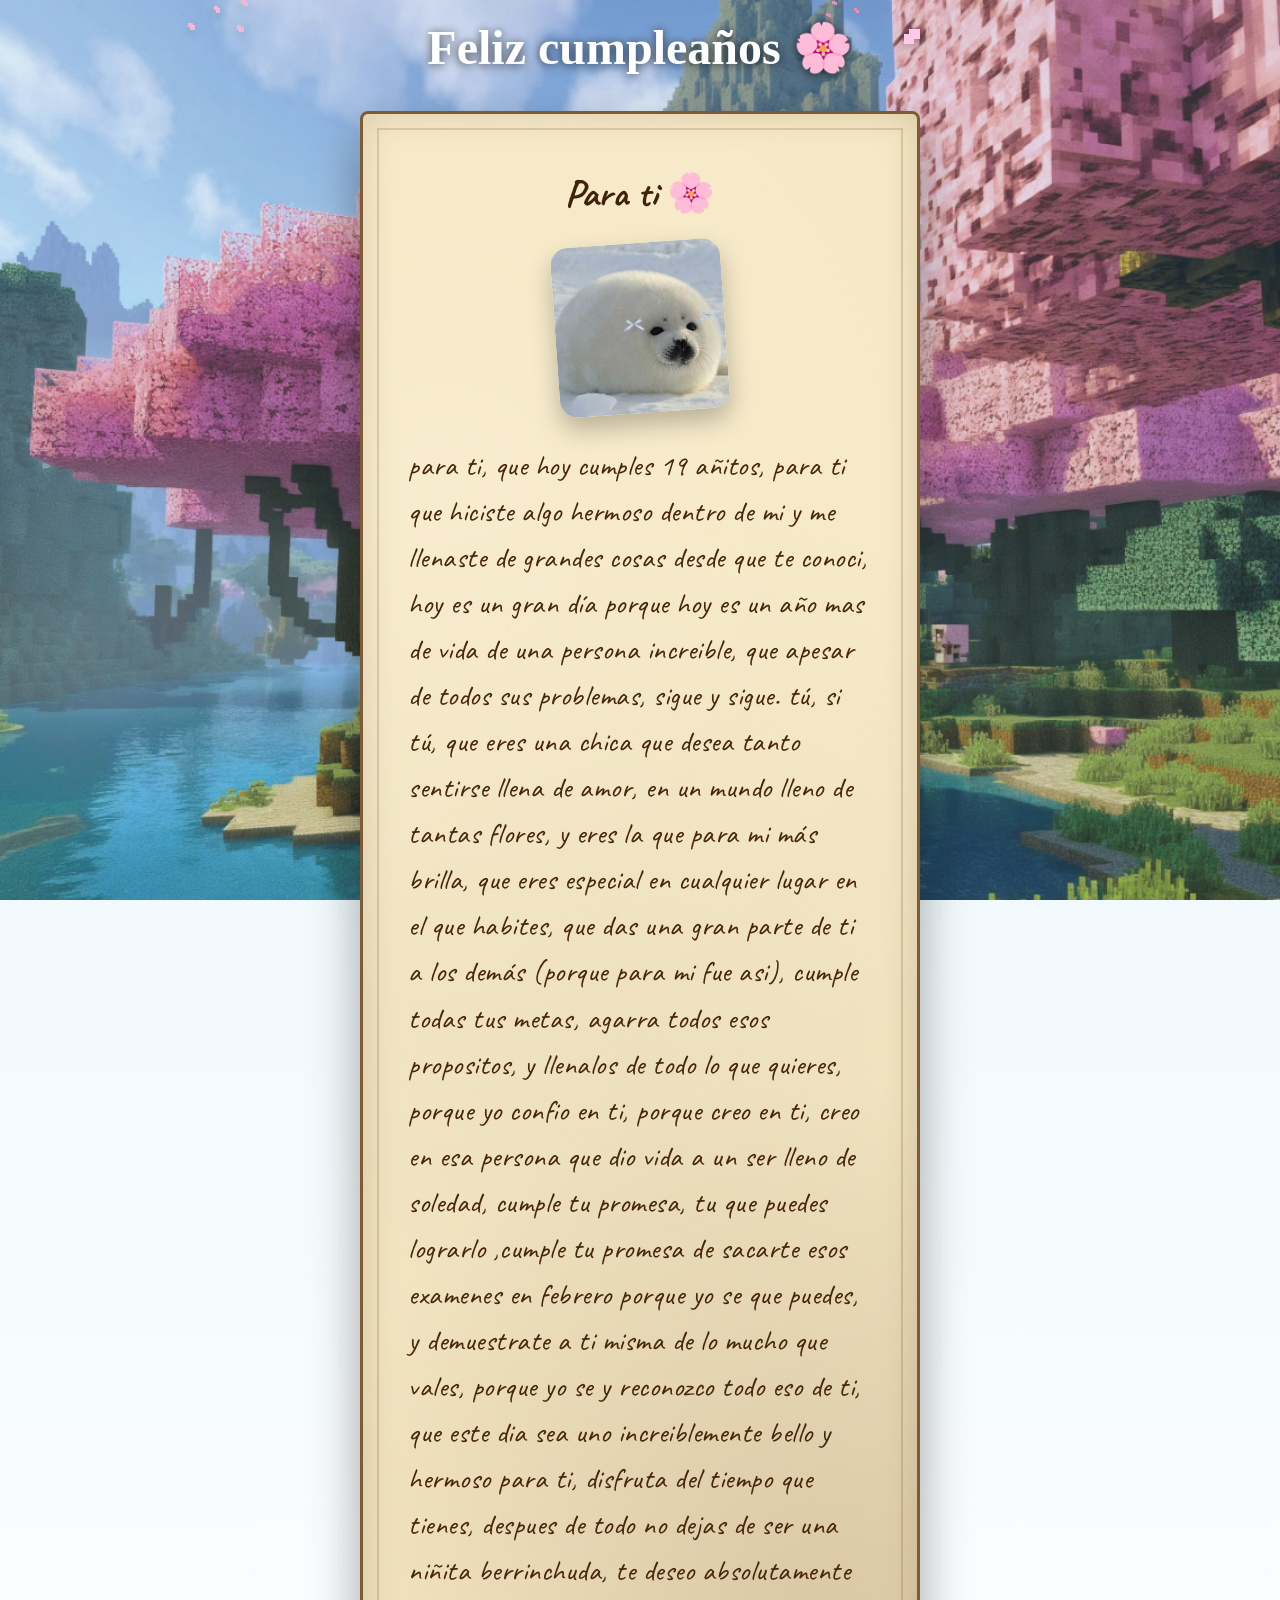
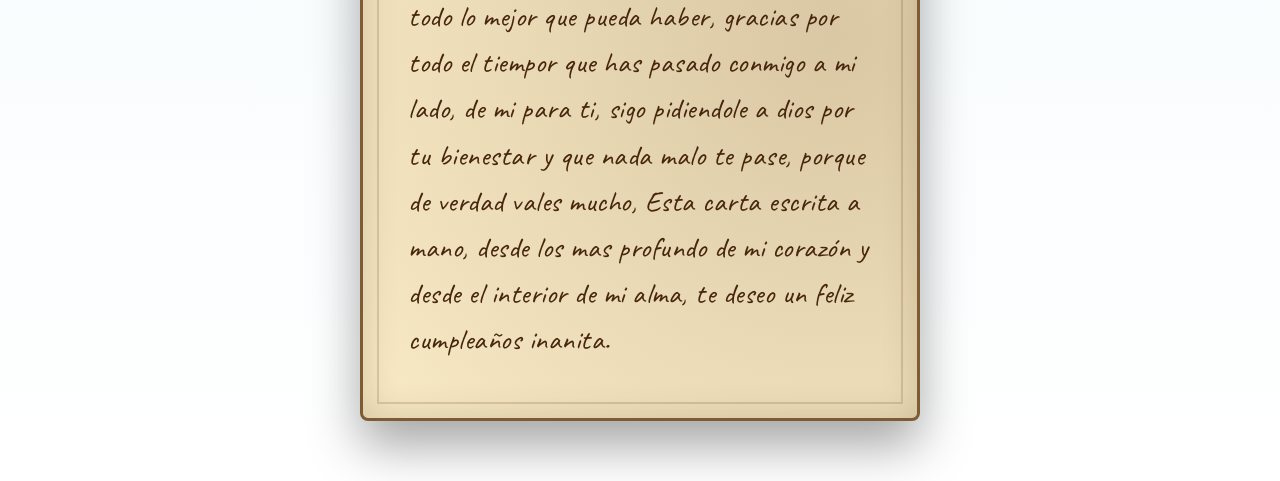
<file: index.htm>
<!DOCTYPE html>
<html lang="es">

<head>
    <meta charset="UTF-8">
    <meta name="viewport" content="width=device-width, initial-scale=1.0">

    <title>Para ti 🌸</title>

    <!-- Fuente manuscrita -->
    <link rel="preconnect" href="https://fonts.googleapis.com">
    <link rel="preconnect" href="https://fonts.gstatic.com" crossorigin>

    <link href="https://fonts.googleapis.com/css2?family=Caveat:wght@400;700&display=swap" rel="stylesheet">

    <!-- Tu CSS -->
    <link rel="stylesheet" href="./felizcumpleanos.css">

</head>

<body>

    <!-- Capas del paisaje -->
    <div class="cielo"></div>
    <div class="montanas"></div>
    <div class="arboles-lejanos"></div>
    <div class="arboles-cercanos"></div>
    <div class="terreno"></div>

    <!-- Contenedor de pétalos -->
    <div class="petalos"></div>

    <!-- Contenido principal -->
    <div class="contenido">

        <h1>Feliz cumpleaños 🌸</h1>

        <div class="carta">

            <div class="pergamino">

                <h2>Para ti 🌸</h2>

                <img src="assets/fotos/fotofoca.jpg" alt="Foquita" class="foquita">

                <p>
                para ti, que hoy cumples 19 añitos, para ti que hiciste algo hermoso dentro de mi
                y me llenaste de grandes cosas desde que te conoci, hoy es un gran día porque hoy es 
                un año mas de vida de una persona increible, que apesar de todos sus problemas, sigue y sigue.
                tú, si tú, que eres una chica que desea tanto sentirse llena de amor, en un mundo lleno de tantas flores, y eres
                la que para mi más brilla, que eres especial en cualquier lugar en el que habites, que das una gran parte de ti a los demás
                (porque para mi fue asi), cumple todas tus metas, agarra todos esos propositos, y llenalos de todo lo que quieres, porque yo confio en ti,
                porque creo en ti, creo en esa persona que dio vida a un ser lleno de soledad, cumple tu promesa, tu que puedes lograrlo ,cumple tu promesa de sacarte esos examenes en febrero
                porque yo se que puedes, y demuestrate a ti misma de lo mucho que vales, porque yo se y reconozco todo eso de ti,
                que este dia sea uno increiblemente bello y hermoso para ti, disfruta del tiempo que tienes, despues de todo no dejas de ser una niñita berrinchuda,
                te deseo absolutamente todo lo mejor que pueda haber, gracias por todo el tiempor que has pasado conmigo a mi lado, de mi para ti, sigo pidiendole a dios por tu bienestar y que nada malo te pase, 
                porque de verdad vales mucho, Esta carta escrita a mano, desde los mas profundo de mi corazón y desde el interior de mi alma, te deseo un feliz cumpleaños inanita. 

                </p>

            </div>

        </div>

    </div>

    <!-- JavaScript -->
    <script src="./script.js"></script>

</body>

</html>
</file>
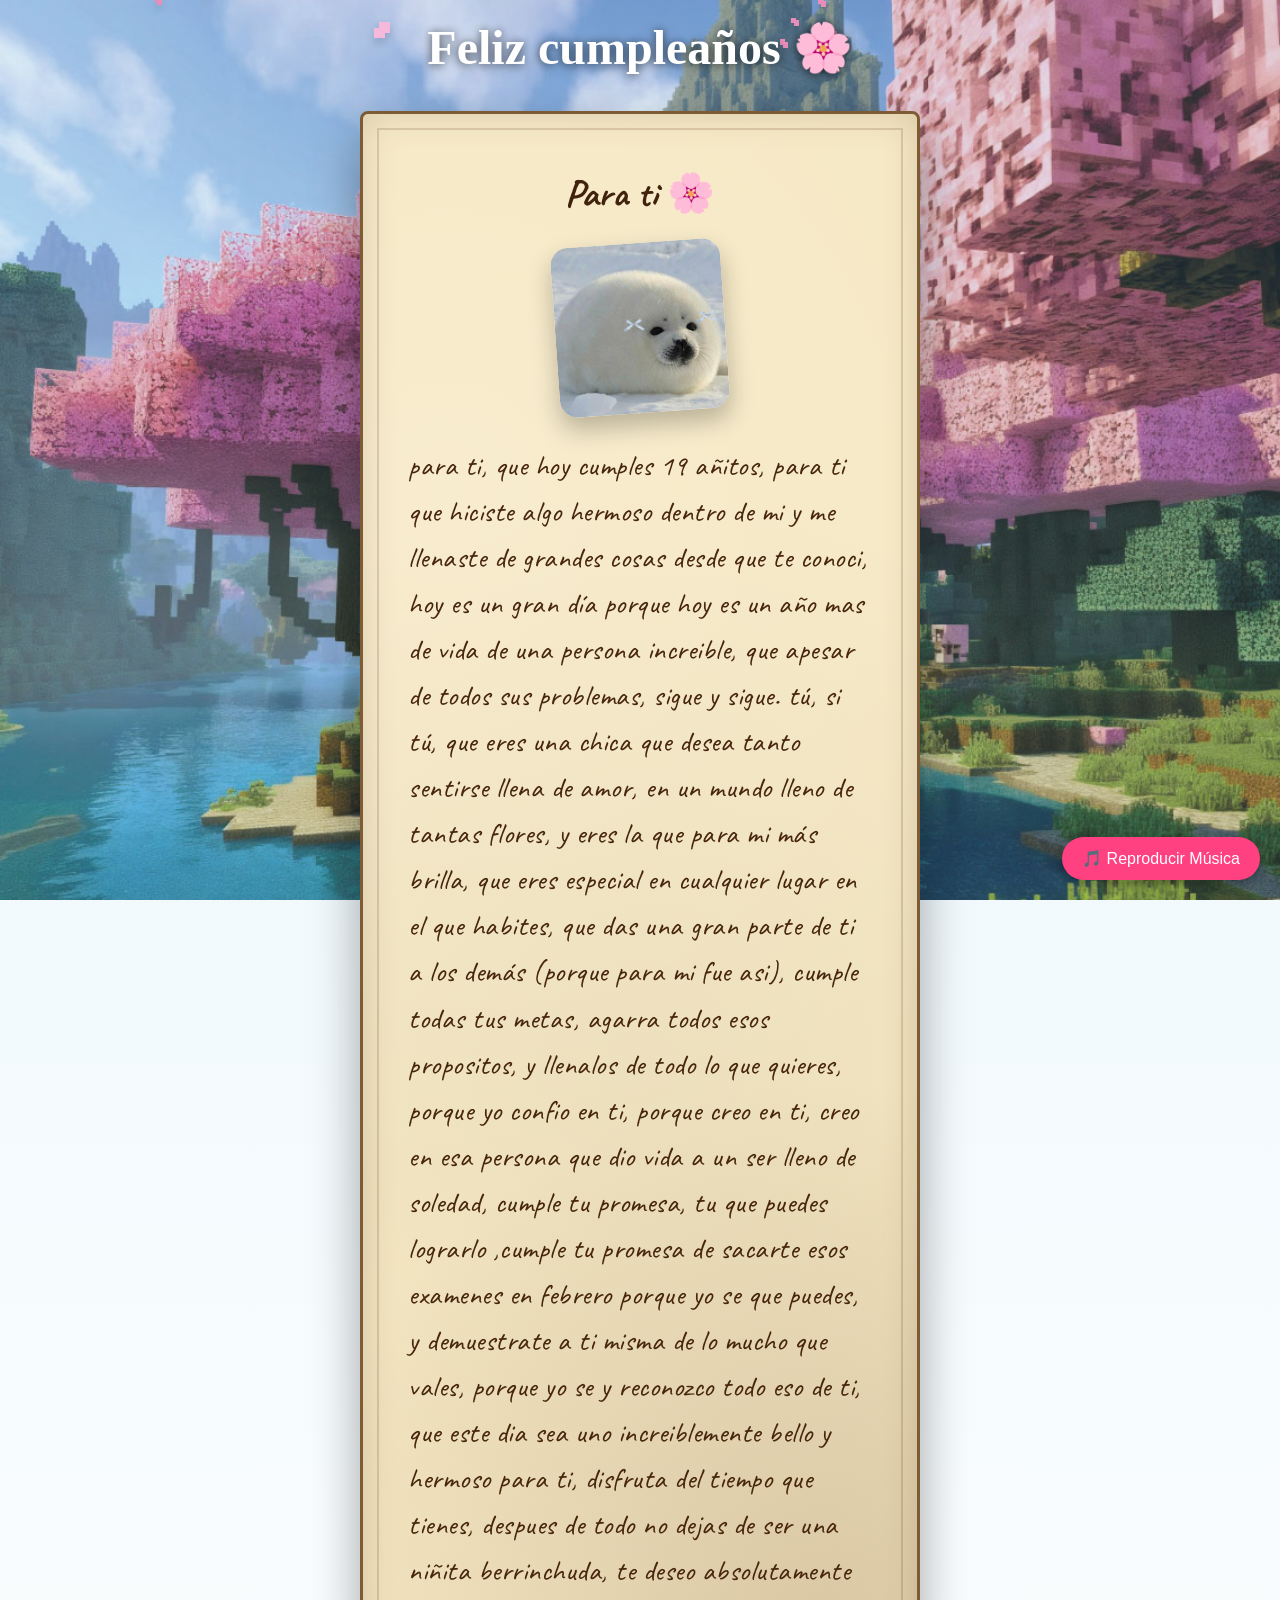
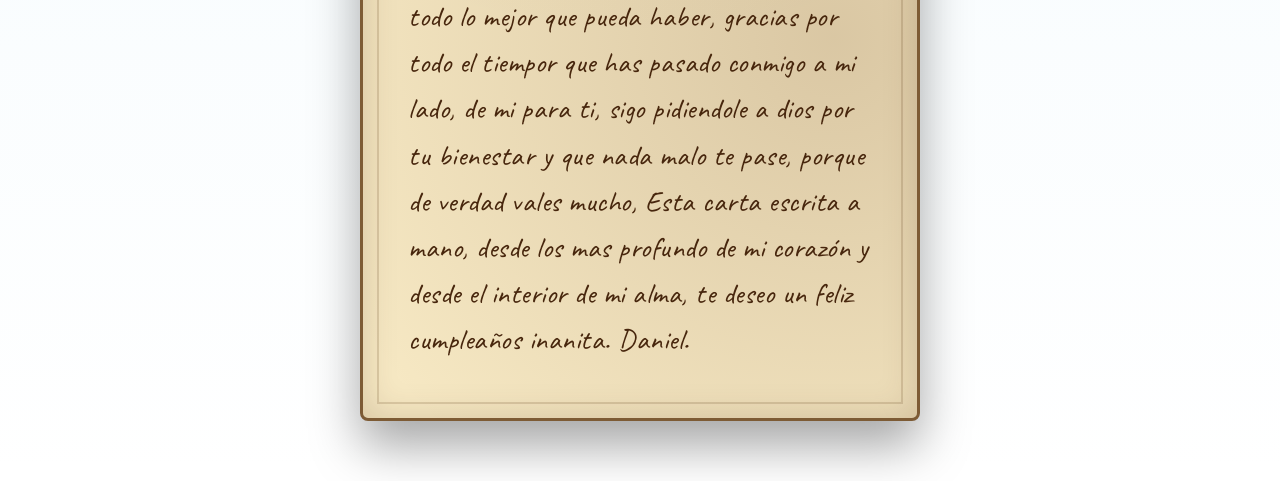
<file: index.html>
<!DOCTYPE html>
<html lang="es">

<head>
    <meta charset="UTF-8">
    <meta name="viewport" content="width=device-width, initial-scale=1.0">

    <title>Para ti 🌸</title>

    <!-- Fuente manuscrita -->
    <link rel="preconnect" href="https://fonts.googleapis.com">
    <link rel="preconnect" href="https://fonts.gstatic.com" crossorigin>

    <link href="https://fonts.googleapis.com/css2?family=Caveat:wght@400;700&display=swap" rel="stylesheet">

    <!-- Tu CSS -->
    <link rel="stylesheet" href="felizcumpleanos.css">

</head>

<body>

    <!-- Capas del paisaje -->
    <div class="cielo"></div>
    <div class="montanas"></div>
    <div class="arboles-lejanos"></div>
    <div class="arboles-cercanos"></div>
    <div class="terreno"></div>

    <!-- Contenedor de pétalos -->
    <div class="petalos"></div>

    <!-- Contenido principal -->
    <div class="contenido">

        <h1>Feliz cumpleaños 🌸</h1>

        <div class="carta">

            <div class="pergamino">

                <h2>Para ti 🌸</h2>

                <img src="assets/fotos/fotofoca.jpg" alt="Foquita" class="foquita">

                <p>
                para ti, que hoy cumples 19 añitos, para ti que hiciste algo hermoso dentro de mi
                y me llenaste de grandes cosas desde que te conoci, hoy es un gran día porque hoy es 
                un año mas de vida de una persona increible, que apesar de todos sus problemas, sigue y sigue.
                tú, si tú, que eres una chica que desea tanto sentirse llena de amor, en un mundo lleno de tantas flores, y eres
                la que para mi más brilla, que eres especial en cualquier lugar en el que habites, que das una gran parte de ti a los demás
                (porque para mi fue asi), cumple todas tus metas, agarra todos esos propositos, y llenalos de todo lo que quieres, porque yo confio en ti,
                porque creo en ti, creo en esa persona que dio vida a un ser lleno de soledad, cumple tu promesa, tu que puedes lograrlo ,cumple tu promesa de sacarte esos examenes en febrero
                porque yo se que puedes, y demuestrate a ti misma de lo mucho que vales, porque yo se y reconozco todo eso de ti,
                que este dia sea uno increiblemente bello y hermoso para ti, disfruta del tiempo que tienes, despues de todo no dejas de ser una niñita berrinchuda,
                te deseo absolutamente todo lo mejor que pueda haber, gracias por todo el tiempor que has pasado conmigo a mi lado, de mi para ti, sigo pidiendole a dios por tu bienestar y que nada malo te pase, 
                porque de verdad vales mucho, Esta carta escrita a mano, desde los mas profundo de mi corazón y desde el interior de mi alma, te deseo un feliz cumpleaños inanita. 
                    Daniel.   
                </p>

            </div>

        </div>

    </div>
        <!-- REPRODUCTOR DE MÚSICA CORREGIDO (SIN LOOP AUTOMÁTICO) -->
    <audio id="miMusica" src="musica.mp3"></audio>
    <button id="botonMusica" onclick="controlarMusica()">🎵 Reproducir Música</button>

    <!-- JavaScript -->
    <script src="./script.js"></script>

</body>

</html>
</file>
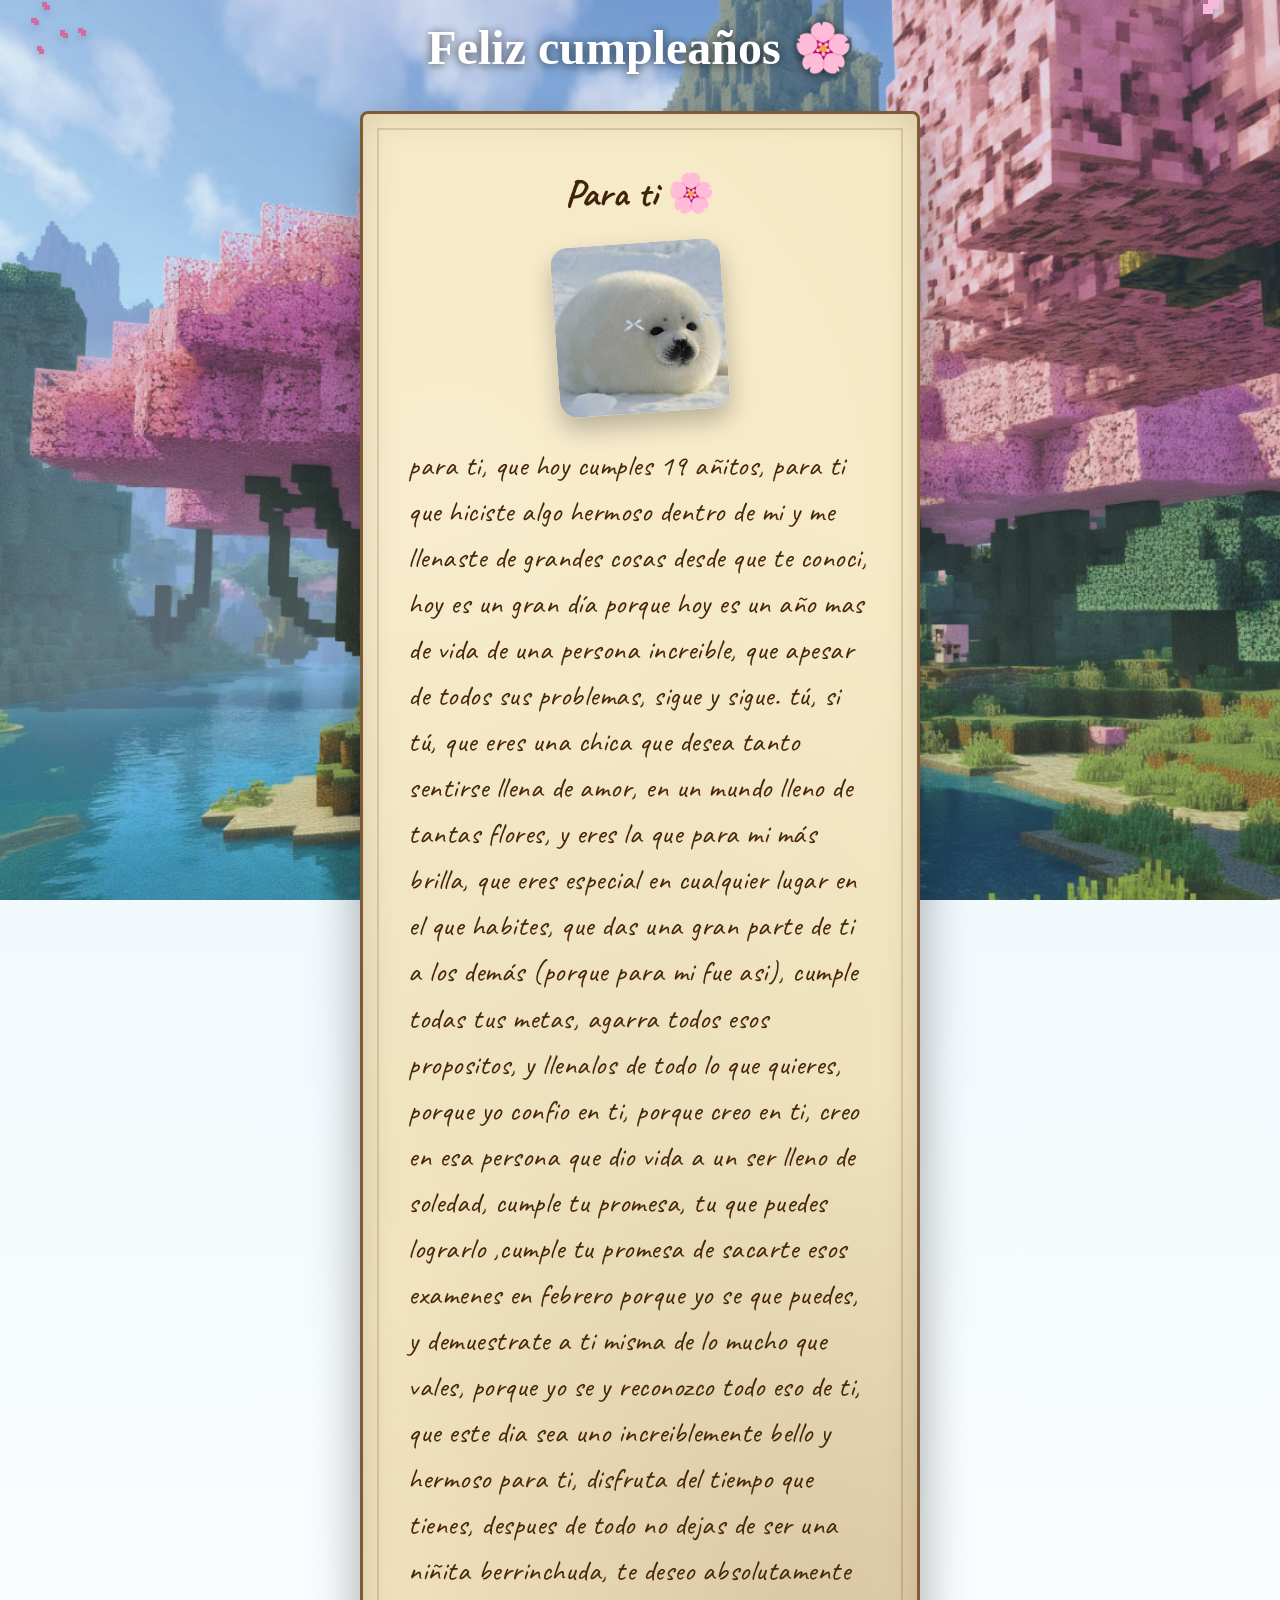
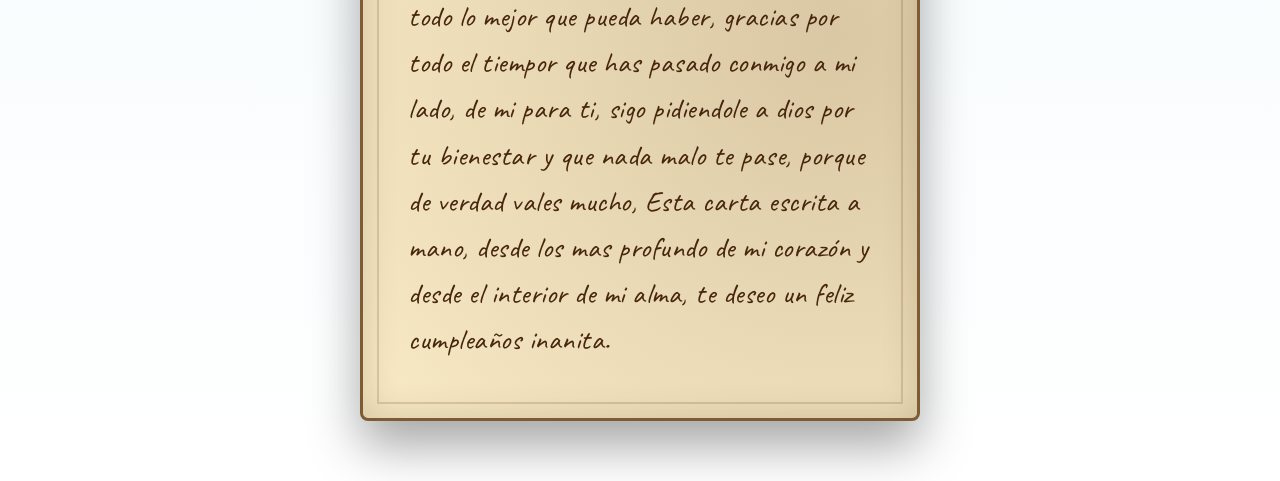
<file: index.html.html>
<!DOCTYPE html>
<html lang="es">

<head>
    <meta charset="UTF-8">
    <meta name="viewport" content="width=device-width, initial-scale=1.0">

    <title>Para ti 🌸</title>

    <!-- Fuente manuscrita -->
    <link rel="preconnect" href="https://fonts.googleapis.com">
    <link rel="preconnect" href="https://fonts.gstatic.com" crossorigin>

    <link href="https://fonts.googleapis.com/css2?family=Caveat:wght@400;700&display=swap" rel="stylesheet">

    <!-- Tu CSS -->
    <link rel="stylesheet" href="./felizcumpleanos.css">

</head>

<body>

    <!-- Capas del paisaje -->
    <div class="cielo"></div>
    <div class="montanas"></div>
    <div class="arboles-lejanos"></div>
    <div class="arboles-cercanos"></div>
    <div class="terreno"></div>

    <!-- Contenedor de pétalos -->
    <div class="petalos"></div>

    <!-- Contenido principal -->
    <div class="contenido">

        <h1>Feliz cumpleaños 🌸</h1>

        <div class="carta">

            <div class="pergamino">

                <h2>Para ti 🌸</h2>

                <img src="assets/fotos/fotofoca.jpg" alt="Foquita" class="foquita">

                <p>
                para ti, que hoy cumples 19 añitos, para ti que hiciste algo hermoso dentro de mi
                y me llenaste de grandes cosas desde que te conoci, hoy es un gran día porque hoy es 
                un año mas de vida de una persona increible, que apesar de todos sus problemas, sigue y sigue.
                tú, si tú, que eres una chica que desea tanto sentirse llena de amor, en un mundo lleno de tantas flores, y eres
                la que para mi más brilla, que eres especial en cualquier lugar en el que habites, que das una gran parte de ti a los demás
                (porque para mi fue asi), cumple todas tus metas, agarra todos esos propositos, y llenalos de todo lo que quieres, porque yo confio en ti,
                porque creo en ti, creo en esa persona que dio vida a un ser lleno de soledad, cumple tu promesa, tu que puedes lograrlo ,cumple tu promesa de sacarte esos examenes en febrero
                porque yo se que puedes, y demuestrate a ti misma de lo mucho que vales, porque yo se y reconozco todo eso de ti,
                que este dia sea uno increiblemente bello y hermoso para ti, disfruta del tiempo que tienes, despues de todo no dejas de ser una niñita berrinchuda,
                te deseo absolutamente todo lo mejor que pueda haber, gracias por todo el tiempor que has pasado conmigo a mi lado, de mi para ti, sigo pidiendole a dios por tu bienestar y que nada malo te pase, 
                porque de verdad vales mucho, Esta carta escrita a mano, desde los mas profundo de mi corazón y desde el interior de mi alma, te deseo un feliz cumpleaños inanita. 

                </p>

            </div>

        </div>

    </div>

    <!-- JavaScript -->
    <script src="./script.js"></script>

</body>

</html>
</file>
<file: felizcumpleanos.css>
/* ========================= */
/* RESET */
/* ========================= */

*{
    margin:0;
    padding:0;
    box-sizing:border-box;
}

/* ========================= */
/* BODY */
/* ========================= */

body{

    margin:0;
    min-height:100vh;

    overflow-x:hidden;
    overflow-y:auto;

    position:relative;

    background-image:url("assets/fondo/fondocerezo.jpg");

    background-size:cover;
    background-position:center;
    background-repeat:no-repeat;
    background-attachment:fixed;

}

/* ========================= */
/* CAPAS */
/* ========================= */

.cielo,
.montanas,
.arboles-lejanos,
.arboles-cercanos,
.terreno{

    position:absolute;

    top:0;
    left:0;

    width:100%;
    height:100%;

}

.cielo{

    background:linear-gradient(
        to bottom,
        rgba(135,206,235,.20),
        rgba(255,255,255,0)
    );

    z-index:1;

}

/* ========================= */
/* PETALOS */
/* ========================= */

.petalos{

    position:fixed;

    top:0;
    left:0;

    width:100%;
    height:100%;

    pointer-events:none;

    overflow:hidden;

    z-index:5;

}

.item-petalo{

    position:absolute;

    top:-100px;

    pointer-events:none;

    image-rendering:pixelated;

    animation:caer linear infinite;

    will-change:transform;

}

@keyframes caer{

    0%{

        transform:
        translateY(0)
        translateX(0)
        rotate(0deg)
        rotateY(0deg);

        opacity:0;

    }

    10%{

        opacity:1;

    }

    50%{

        transform:
        translateY(50vh)
        translateX(30px)
        rotate(180deg)
        rotateY(180deg);

        opacity:.9;

    }

    100%{

        transform:
        translateY(110vh)
        translateX(-20px)
        rotate(360deg)
        rotateY(360deg);

        opacity:.2;

    }

}

/* ========================= */
/* CONTENIDO */
/* ========================= */

.contenido{

    position:relative;

    z-index:10;

    display:flex;

    flex-direction:column;

    justify-content:center;

    align-items:center;

    min-height:100vh;

    padding:20px;

}

.contenido h1{

    color:white;

    font-size:3rem;

    margin-bottom:35px;

    text-align:center;

    text-shadow:
    0 0 8px rgba(0,0,0,.40),
    0 3px 12px rgba(0,0,0,.35);

}

/* ========================= */
/* CARTA */
/* ========================= */

.carta{

    width:100%;
    max-width:560px;

    margin-bottom:40px;

    background:#f6e8c3;

    padding:55px 45px;

    border-radius:8px;

    border:3px solid #7d5b35;

    position:relative;

    overflow:hidden;

    box-shadow:

    0 25px 50px rgba(0,0,0,.35),

    inset 0 0 35px rgba(78,45,18,.18);

    transition:.5s;

}

.carta::before{

    content:"";

    position:absolute;

    inset:0;

    pointer-events:none;

    background:

    radial-gradient(circle at 15% 20%, rgba(255,255,255,.18), transparent 45%),

    radial-gradient(circle at 85% 80%, rgba(90,50,20,.18), transparent 35%),

    radial-gradient(circle at 50% 50%, rgba(0,0,0,.04), transparent 60%);

}

.carta::after{

    content:"";

    position:absolute;

    inset:14px;

    border:2px solid rgba(96,60,25,.18);

    pointer-events:none;

}

.carta:hover{

    transform:

    scale(1.02)

    rotate(-0.4deg);

}

/* ========================= */
/* PERGAMINO */
/* ========================= */

.pergamino{

    position:relative;

    z-index:3;

    font-family:"Caveat",cursive;

}

.pergamino h2{

    font-size:2.4rem;

    color:#41220d;

    text-align:center;

    margin-bottom:25px;

}

.pergamino p{

    font-size:1.8rem;

    line-height:1.6;

    color:#47260d;

    letter-spacing:.5px;

    text-align:left;

}

/* ========================= */
/* FOQUITA */
/* ========================= */

.foquita{

    display:block;

    width:170px;

    max-width:70%;

    margin:0 auto 30px auto;

    border-radius:18px;

    transform:rotate(-4deg);

    box-shadow:
        0 12px 25px rgba(0,0,0,.25);

    transition:.35s;

}

.foquita:hover{

    transform:rotate(0deg) scale(1.05);

}

/* ========================= */
/* BOTÓN DE MÚSICA */
/* ========================= */
#botonMusica {
  position: fixed;
  bottom: 20px;
  right: 20px;
  z-index: 9999;
  padding: 12px 20px;
  background-color: #ff4081;
  color: white;
  border: none;
  border-radius: 50px;
  font-size: 16px;
  font-family: sans-serif;
  cursor: pointer;
  box-shadow: 0px 4px 10px rgba(0,0,0,0.3);
  transition: background-color 0.3s ease, transform 0.2s ease;
}

#botonMusica:hover {
  transform: scale(1.05);
}

/* ========================= */
/* MOVIL */
/* ========================= */
@media(max-width:768px){

    body{

        overflow-y:auto;

    }

    .contenido{

        padding:25px;

    }

    .contenido h1{

        font-size:2.1rem;

        margin-bottom:25px;

    }

    .carta{

        width:95%;

        padding:35px 22px;

    }

    .pergamino h2{

        font-size:2rem;

    }

    .pergamino p{

        font-size:1.45rem;

        line-height:1.7;

    }

    .foquita{

        width:130px;

        margin-bottom:20px;

    }

    #botonMusica {
        bottom: 15px;
        right: 15px;
        padding: 10px 16px;
        font-size: 14px;
        z-index: 9999;
    }

}
</file>
